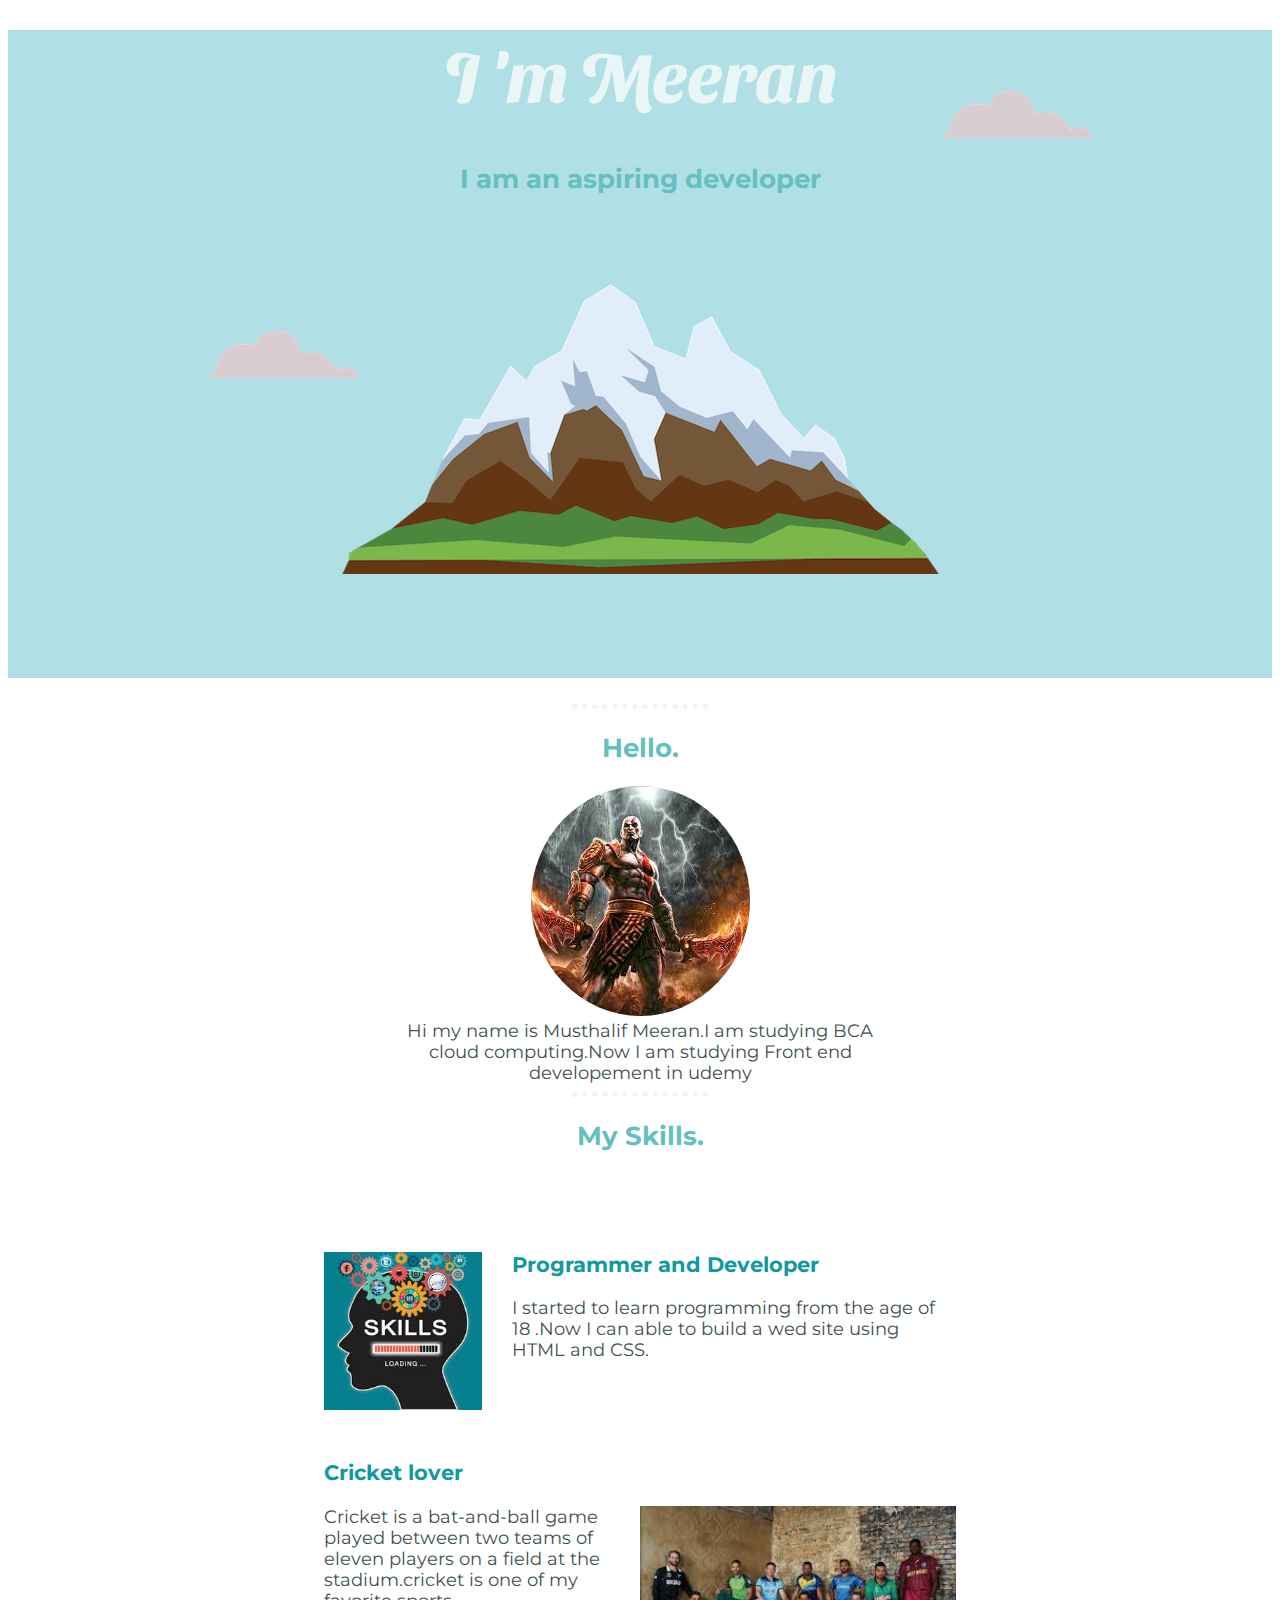
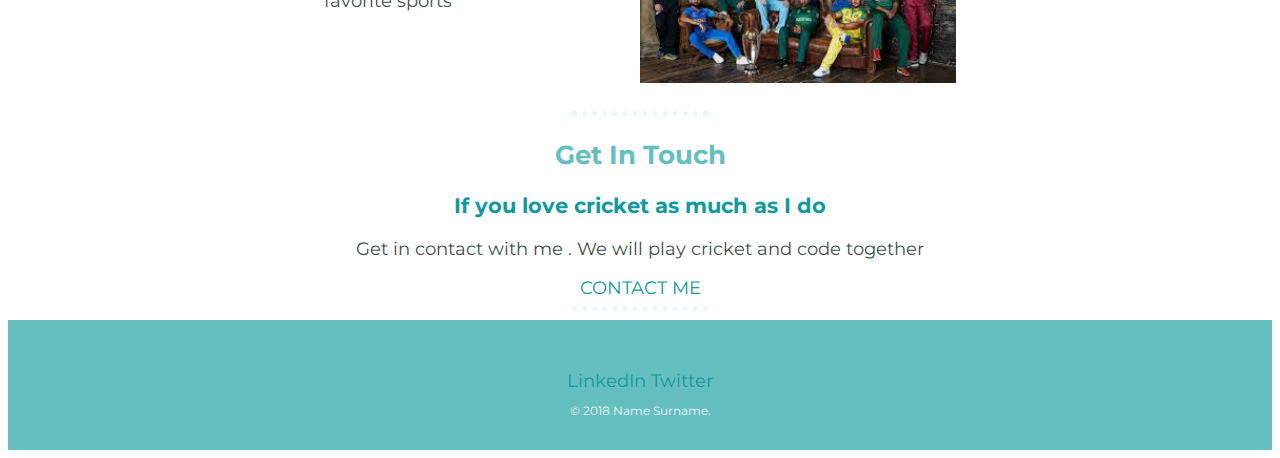
<file: index.html>
<!DOCTYPE html>
<html>
<head>
	<title>Muchu</title>
	<meta charset="utf-8">
	<link rel="stylesheet" type="text/css" href="project.css">
	<link href="https://fonts.googleapis.com/css2?family=Pacifico&family=Roboto:wght@300&display=swap" rel="stylesheet">
	<link href="https://fonts.googleapis.com/css2?family=Sansita+Swashed:wght@900&display=swap" rel="stylesheet">
  <link href="https://fonts.googleapis.com/css2?family=Montserrat&display=swap" rel="stylesheet">
</head>
<body >

<div>
	<div class="first">
		<img class="firstcloud" src="cloud.png"alt="karupumaham">
		<h1>I'm Meeran</h1>
		<h2>I am an aspiring developer</h2>
		<img class="secondcloud" src="cloud.png"alt="maham">
	
		<img src="mountain.png"alt="malai">

	</div>

   
	</div>
	<hr>

	<div class="second">
		<div class="middle-container">
  <div class="profile">
  	 <h2>Hello.</h2>
    <img class="kratos" src="kratos.png"alt="profile"title="god of war">
   
    <p class="para">Hi my name is Musthalif Meeran.I am studying BCA cloud computing.Now I am studying Front end developement in udemy</p>
  </div>
  <hr>
  <div class="skills">
    <h2>My Skills.</h2>
    <div class="skill-row">
      <img class="skill" src="images.jpg" alt="skills">
      <h3>Programmer and Developer </h3>
      <p class="pd">I started to learn programming from the age of 18 .Now I can able  to build a  wed site using HTML and CSS.</p>
    </div>
    <div class="skill-row">
    	<h3>Cricket lover</h3>
      <a href="cricket.jpg"><img class="cricket" src="cricket.jpg" alt="cricket"></a>
     
      
      <p class="cric">Cricket is a bat-and-ball game played between two teams of eleven players on a field at the stadium.cricket is one of my favorite sports</p>
    </div>
  </div>
  <hr >
  <div class="contact-me">
    <h2>Get In Touch</h2>
    <h3>If you love cricket as much as I do</h3>
    <p>Get in contact with me . We will play cricket and code together</p>
    <a class="BUTTON_AIK " href="mailto:musthalifmeeran@gmail.com">CONTACT ME</a>
  </div>
</div>



		
	</div>
	<hr>
	<div class="third">
		<div class="bottom-container">
  <a class="footer-link" href="https://www.linkedin.com/">LinkedIn</a>
  <a class="footer-link" href="https://twitter.com/">Twitter</a>
  
  <p class="c">© 2018 Name Surname.</p>
</div>

		
	</div>
 
</body>
</html>
</file>
<file: project.css>
body{
	text-align: center;
	font-family: 'Montserrat', sans-serif;
	
	/*font-family: 'Pacifico', cursive;*/
	font-size: 110%;
	color: #40514E
}
a{
color:#11999E;	
	
	


}

h1{
	width: 100%;
	font-family: 'Sansita Swashed', cursive;
	font-size:4em;
	color:#EAF6F6;

	

}
h2{
	color:#66BFBF;



}
h3{
	color:#11999E;
	
}

.middle-container{
	margin:auto;
}
.first
{
	background-color: powderblue;
	padding-bottom: 100px;
	width: 100% auto 100% auto;
	position: relative;
	bottom:1em;
	margin: 0;

		/*position: absolute;
	right: 20px;*/
}
.second{
	
	
	}
.third{

	background-color: #66BFBF;
	margin:0;	
}
.firstcloud{
	position: absolute;
	right: 180px;
	top: 60px;
	
}
.secondcloud{
	position: absolute;
	bottom: 300px;
	left: 200px;

}

.skill-row
{
	width:50%;

	margin: 100px auto 100px auto;
	text-align: left;

	


	
}
.footer-link{
	color: #11999E;
}
.cricket
{
width: 30%;
float: right;

}
.skill{
	width: 25%;
	float: left;
	margin-right: 30px;
	}
	.pd{

	}

.cricket{
	
	width: 50%;
}
hr{
	border :dotted 5px ;
	border-top-style: none;
	width: 10%;
	color: #EAF6F6

}
.bottom-container{
	padding: 50px 0 20px 0;
}
a{
	text-decoration: none;
}
a:hover{
	color: #3D94F6;
}
}
.BUTTON_AIK {
   -webkit-border-radius: 20px;
   -moz-border-radius: 20px;
   border-radius: 20px;
   color: #0059A0;
   font-family: 'Montserrat', sans-serif;
	;
   font-size: 20px;
   font-weight: 100;
   padding: 40px;
   background-color: #3D94F6;
   -webkit-box-shadow: 1px 1px 20px 0 #000000;
   -moz-box-shadow: 1px 1px 20px 0 #000000;
   box-shadow: 1px 1px 20px 0 #000000;
   text-shadow: 1px 1px 20px #9D41A1;
   border: solid #337FED 1px;
   text-decoration: none;
   display: inline-block;
   cursor: pointer;
   text-align: center;
}

.BUTTON_AIK:hover {
   border: solid #337FED 1px;
   background: #1E62D0;
   background-image: -webkit-linear-gradient(top, #1E62D0, #1D7DEA);
   background-image: -moz-linear-gradient(top, #1E62D0, #1D7DEA);
   background-image: -ms-linear-gradient(top, #1E62D0, #1D7DEA);
   background-image: -o-linear-gradient(top, #1E62D0, #1D7DEA);
   background-image: -webkit-gradient(to bottom, #1E62D0, #1D7DEA);
   -webkit-border-radius: 20px;
   -moz-border-radius: 20px;
   border-radius: 20px;
   text-decoration: none;
}
.para{
	width:40%;
	margin:0 auto 0 auto;
}
.kratos{
	border-radius: 100%
}
.c{
	color:#EAF6F6;
	font-size: 0.75rem;
}
</file>
